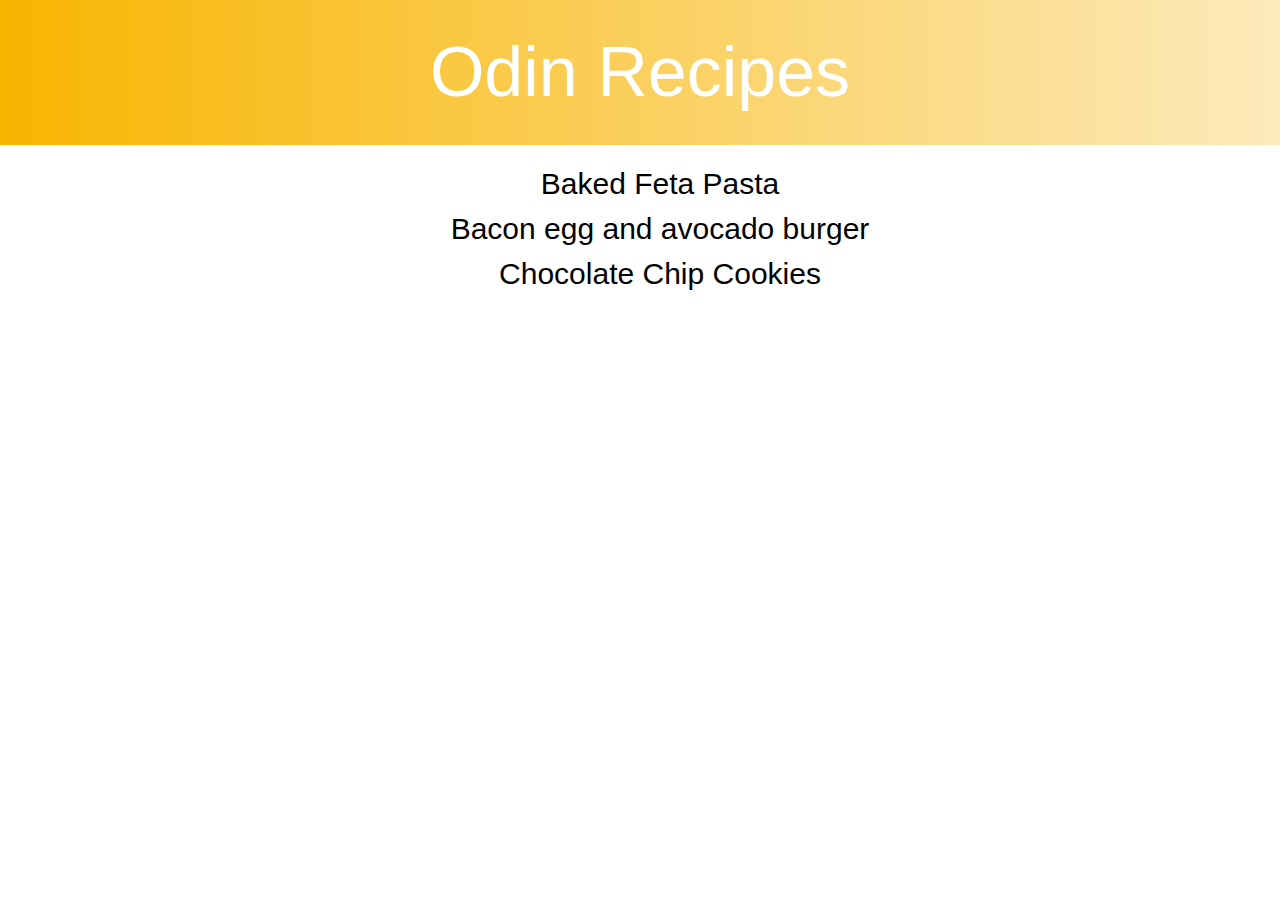
<file: index.html>
<!DOCTYPE html>
<html lang="en">
    <head>
        <meta charset="utf-8">
        <title>Odin Recipes</title>
        <link rel="stylesheet" href="css/style.css">
    </head>

    <header>
        <a href="index.html">Odin Recipes</a>
    </header>

    <body class="bodyindex">

        <ul class="recipeslist">
            <li><a href="recipes/baked-feta-pasta.html">Baked Feta Pasta</a></li>
            <li><a href="recipes/bacon-egg-avocado-burger.html">Bacon egg and avocado burger</a></li>
            <li><a href="recipes/chocolate-chip-cookies.html">Chocolate Chip Cookies</a></li>
        </ul>

    </body>
</html>
</file>
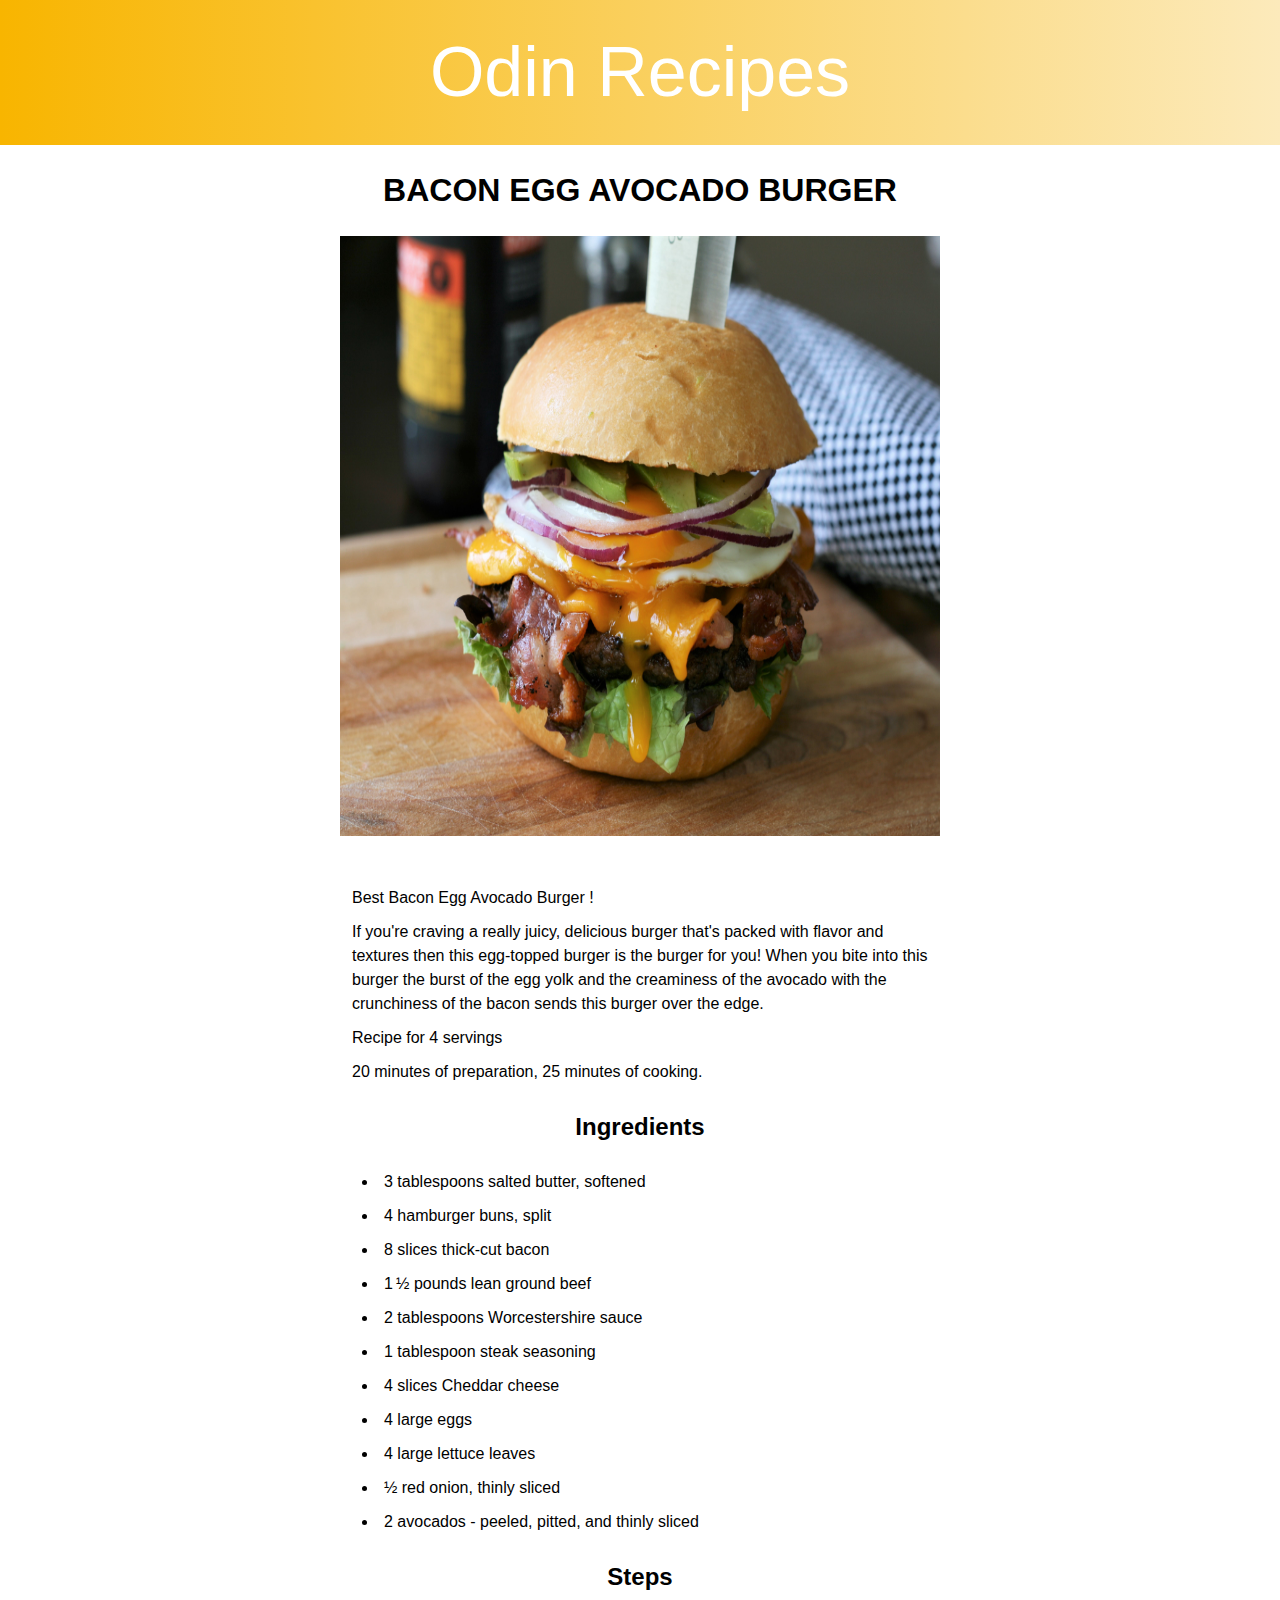
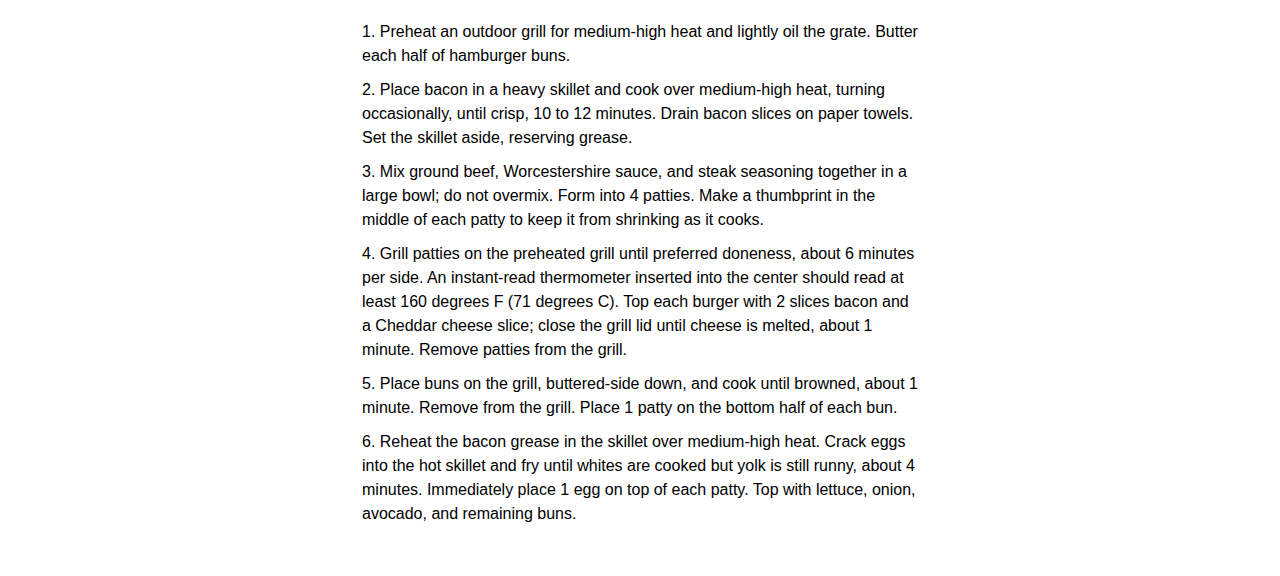
<file: recipes/bacon-egg-avocado-burger.html>
<!DOCTYPE html>
<html lang="en">
    <head>
        <meta charset="utf-8">
        <title>Bacon Egg and Avocado Burger</title>
        <link rel="stylesheet" href="../css/style.css">
    </head>

    <body class="bodyrecipes">

        <header>
            <a href="../index.html">Odin Recipes</a>
        </header>

        <h1>Bacon Egg Avocado Burger</h1>

        <div>
            <img src="../img/baconeggavocadoburger.jpeg" alt="A Bacon Egg Avocado Burger on a wood cutting board">
        </div>

        <section>
            
            <p>Best Bacon Egg Avocado Burger !</p>

            <p>
                If you're craving a really juicy, delicious burger that's packed with flavor 
                and textures then this egg-topped burger is the burger for you! When you bite 
                into this burger the burst of the egg yolk and the creaminess of the avocado with 
                the crunchiness of the bacon sends this burger over the edge.
            </p>

            <p>Recipe for 4 servings</p>

            <p>20 minutes of preparation, 25 minutes of cooking.</p>

            <h2>Ingredients</h2>

            <ul>
                <li>3 tablespoons salted butter, softened</li>
                <li>4 hamburger buns, split</li>
                <li>8 slices thick-cut bacon</li>
                <li>1 ½ pounds lean ground beef</li>
                <li>2 tablespoons Worcestershire sauce</li>
                <li>1 tablespoon steak seasoning</li>
                <li>4 slices Cheddar cheese</li>
                <li>4 large eggs</li>
                <li>4 large lettuce leaves</li>
                <li>½ red onion, thinly sliced</li>
                <li>2 avocados - peeled, pitted, and thinly sliced</li>
            </ul>

            <h2>Steps</h2>
    
            <ol>
                <li>
                    Preheat an outdoor grill for medium-high heat and lightly oil the grate. Butter each half of hamburger buns.
                </li>

                <li>
                    Place bacon in a heavy skillet and cook over medium-high heat, turning occasionally, until crisp, 10 to 12 minutes. 
                    Drain bacon slices on paper towels. Set the skillet aside, reserving grease.
                </li>

                <li>
                    Mix ground beef, Worcestershire sauce, and steak seasoning together in a large bowl; do not overmix. 
                    Form into 4 patties. Make a thumbprint in the middle of each patty to keep it from shrinking as it cooks.
                </li>

                <li>
                    Grill patties on the preheated grill until preferred doneness, about 6 minutes per side. 
                    An instant-read thermometer inserted into the center should read at least 160 degrees F (71 degrees C). 
                    Top each burger with 2 slices bacon and a Cheddar cheese slice; close the grill lid until cheese is melted, about 1 minute. 
                    Remove patties from the grill.
                </li>
                <li>
                    Place buns on the grill, buttered-side down, and cook until browned, about 1 minute. Remove from the grill. 
                    Place 1 patty on the bottom half of each bun.
                </li>
                <li>
                    Reheat the bacon grease in the skillet over medium-high heat. 
                    Crack eggs into the hot skillet and fry until whites are cooked but yolk is still runny, about 4 minutes. 
                    Immediately place 1 egg on top of each patty. Top with lettuce, onion, avocado, and remaining buns.
                </li>
            </ol>
    
        </section>

    </body>
</html>
</file>
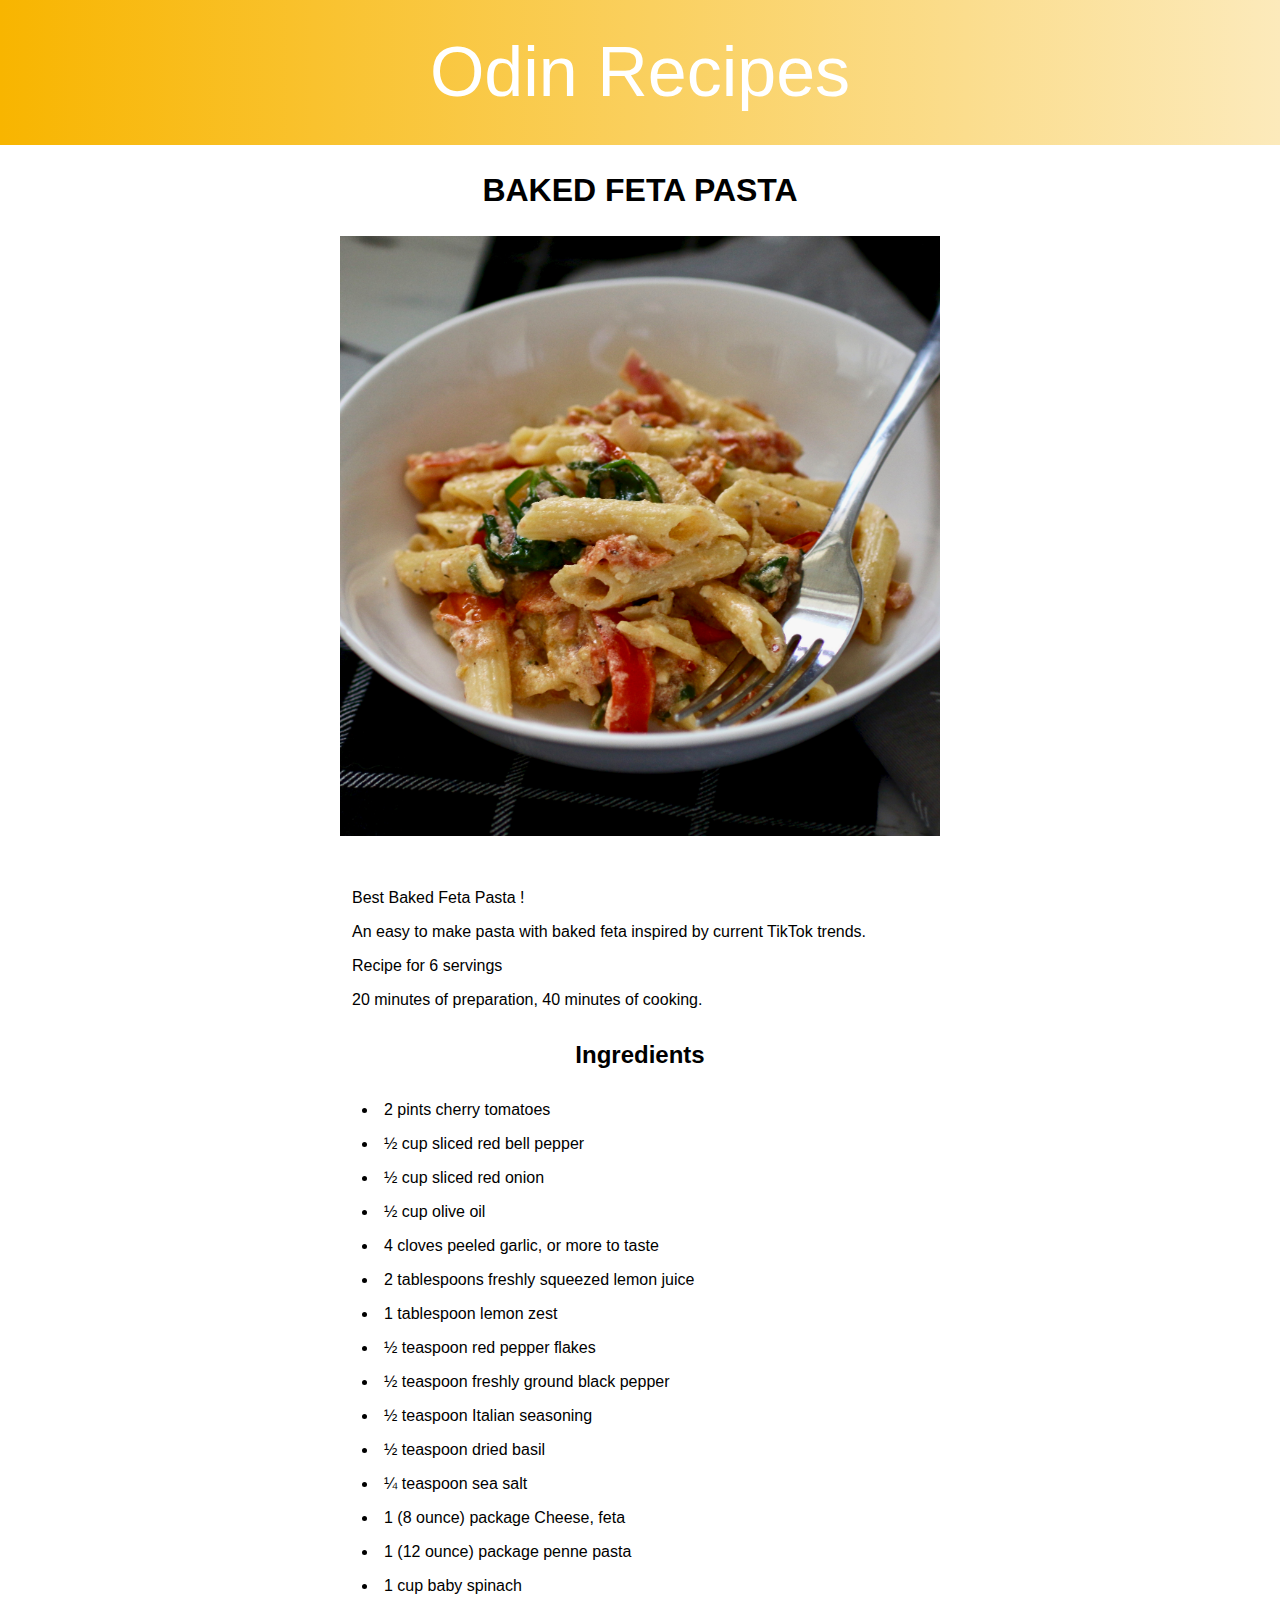
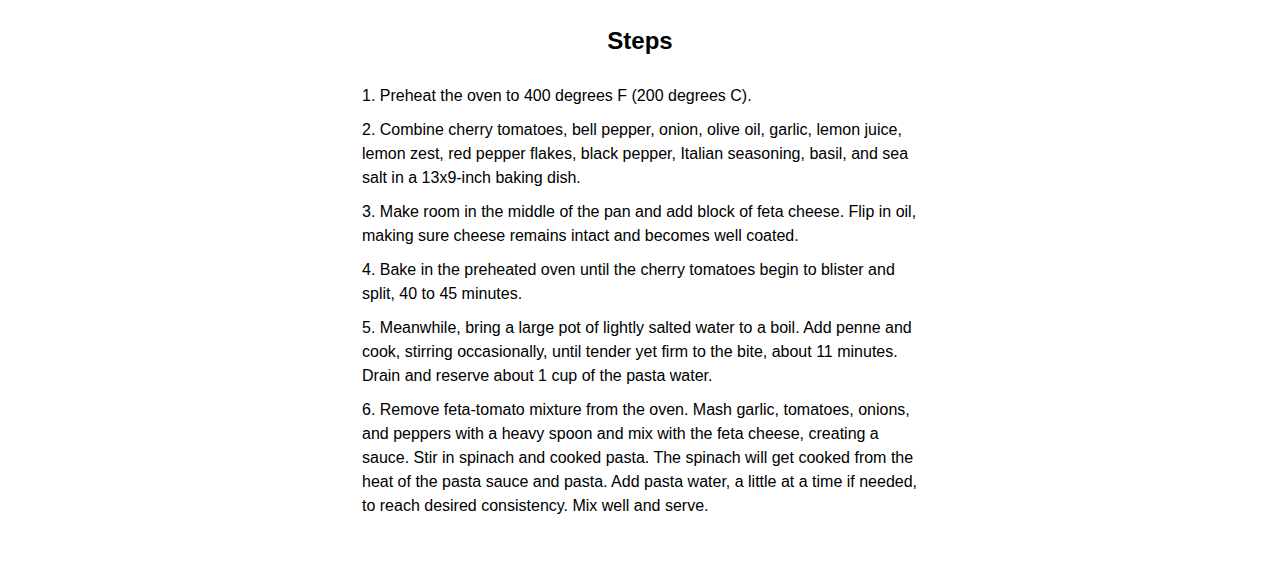
<file: recipes/baked-feta-pasta.html>
<!DOCTYPE html>
<html lang="en">
    <head>
        <meta charset="utf-8">
        <title>Baked Feta Pasta</title>
        <link rel="stylesheet" href="../css/style.css">
    </head>

    <body class="bodyrecipes">

        <header>
            <a href="../index.html">Odin Recipes</a>
        </header>

        <h1>Baked Feta Pasta</h1>

        <div>
            <img src="../img/bakedfetapasta.jpeg" alt="A plate filled with Baked Feta Pasta">
        </div>

        <section>
            
            <p>Best Baked Feta Pasta !</p>

            <p>An easy to make pasta with baked feta inspired by current TikTok trends.</p>

            <p>Recipe for 6 servings</p>

            <p>20 minutes of preparation, 40 minutes of cooking.</p>

            <h2>Ingredients</h2>

            <ul>
                <li>2 pints cherry tomatoes</li>
                <li>½ cup sliced red bell pepper</li>
                <li>½ cup sliced red onion</li>
                <li>½ cup olive oil</li>
                <li>4 cloves peeled garlic, or more to taste</li>
                <li>2 tablespoons freshly squeezed lemon juice</li>
                <li>1 tablespoon lemon zest</li>
                <li>½ teaspoon red pepper flakes</li>
                <li>½ teaspoon freshly ground black pepper</li>
                <li>½ teaspoon Italian seasoning</li>
                <li>½ teaspoon dried basil</li>
                <li>¼ teaspoon sea salt</li>
                <li>1 (8 ounce) package Cheese, feta</li>
                <li>1 (12 ounce) package penne pasta</li>
                <li>1 cup baby spinach</li>
            </ul>

            <h2>Steps</h2>
    
            <ol>
                <li>
                    Preheat the oven to 400 degrees F (200 degrees C).
                </li>

                <li>
                    Combine cherry tomatoes, bell pepper, onion, olive oil, garlic, 
                    lemon juice, lemon zest, red pepper flakes, black pepper, Italian 
                    seasoning, basil, and sea salt in a 13x9-inch baking dish.
                </li>

                <li>
                    Make room in the middle of the pan and add block of feta cheese. 
                    Flip in oil, making sure cheese remains intact and becomes well coated.
                </li>

                <li>
                    Bake in the preheated oven until the cherry tomatoes begin to blister and split, 40 to 45 minutes.
                </li>
                <li>
                    Meanwhile, bring a large pot of lightly salted water to a boil. Add penne and cook, 
                    stirring occasionally, until tender yet firm to the bite, about 11 minutes. 
                    Drain and reserve about 1 cup of the pasta water.
                </li>
                <li>
                    Remove feta-tomato mixture from the oven. Mash garlic, tomatoes, onions, 
                    and peppers with a heavy spoon and mix with the feta cheese, creating a sauce. 
                    Stir in spinach and cooked pasta. The spinach will get cooked from the 
                    heat of the pasta sauce and pasta. Add pasta water, a little at a time if needed, 
                    to reach desired consistency. Mix well and serve.
                </li>
            </ol>
    
        </section>

    </body>
</html>
</file>
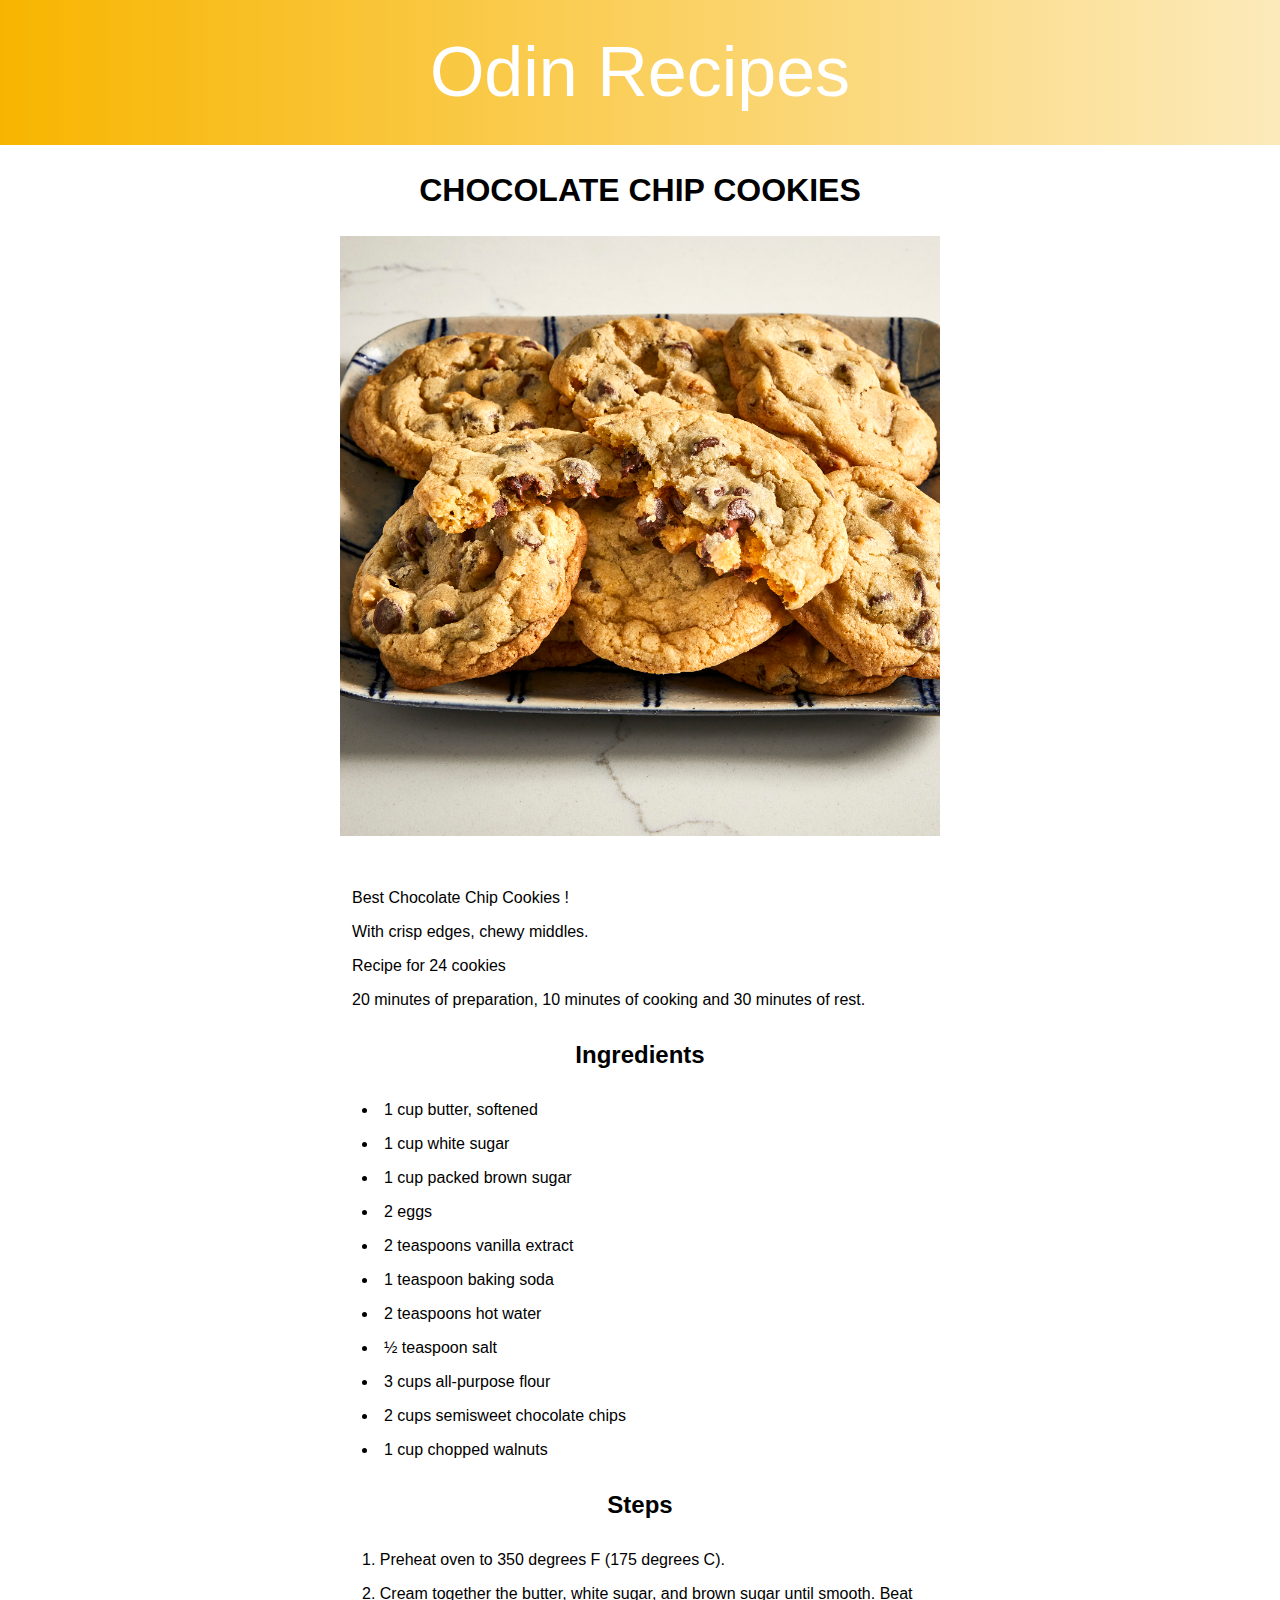
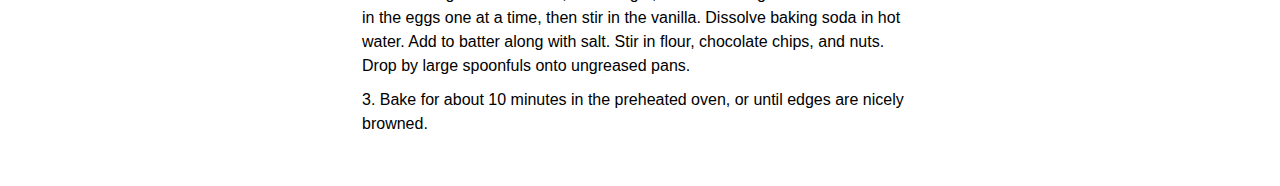
<file: recipes/chocolate-chip-cookies.html>
<!DOCTYPE html>
<html lang="en">
    <head>
        <meta charset="utf-8">
        <title>Chocolate Chip Cookies</title>
        <link rel="stylesheet" href="../css/style.css">
    </head>

    <body class="bodyrecipes">

        <header>
            <a href="../index.html">Odin Recipes</a>
        </header>

        <h1>Chocolate Chip Cookies</h1>

        <div>
            <img src="../img/chocolatechipcookies.jpeg" alt="A plate filled with chocolate chip cookies">
        </div>

        <section>
            
            <p>Best Chocolate Chip Cookies !</p>

            <p>With crisp edges, chewy middles.</p>

            <p>Recipe for 24 cookies</p>

            <p>20 minutes of preparation, 10 minutes of cooking and 30 minutes of rest.</p>

            <h2>Ingredients</h2>

            <ul>
                <li>1 cup butter, softened</li>
                <li>1 cup white sugar</li>
                <li>1 cup packed brown sugar</li>
                <li>2 eggs</li>
                <li>2 teaspoons vanilla extract</li>
                <li>1 teaspoon baking soda</li>
                <li>2 teaspoons hot water</li>
                <li>½ teaspoon salt</li>
                <li>3 cups all-purpose flour</li>
                <li>2 cups semisweet chocolate chips</li>
                <li>1 cup chopped walnuts</li>
            </ul>

            <h2>Steps</h2>
    
            <ol>
                <li>
                    Preheat oven to 350 degrees F (175 degrees C).
                </li>
                <li>
                    Cream together the butter, white sugar, and brown sugar until smooth. 
                    Beat in the eggs one at a time, then stir in the vanilla. Dissolve baking soda in hot water. 
                    Add to batter along with salt. Stir in flour, chocolate chips, and nuts. Drop by large spoonfuls onto ungreased pans.
                </li>
                <li>
                    Bake for about 10 minutes in the preheated oven, or until edges are nicely browned.
                </li>
            </ol>
    
        
        </section>

    </body>
</html>
</file>
<file: css/style.css>
body {
    font-family: 'Gill Sans', 'Gill Sans MT', Calibri, 'Trebuchet MS', sans-serif;
    margin: 0;
   /* background: #FFEFBA;  /* fallback for old browsers */
   /* background: -webkit-linear-gradient(to left, #FFFFFF, #FFEFBA);  /* Chrome 10-25, Safari 5.1-6 */
   /* background: linear-gradient(to left, #FFFFFF, #FFEFBA); /* W3C, IE 10+/ Edge, Firefox 16+, Chrome 26+, Opera 12+, Safari 7+ */ 
    text-align: center;
    line-height: 1.5;

}

h1 {
    font-size: 50;
    font-weight: bold;
    text-transform: uppercase;
}

header {
    background: #fceabb;  /* fallback for old browsers */
    background: -webkit-linear-gradient(to right, #f8b500, #fceabb);  /* Chrome 10-25, Safari 5.1-6 */
    background: linear-gradient(to right, #f8b500, #fceabb); /* W3C, IE 10+/ Edge, Firefox 16+, Chrome 26+, Opera 12+, Safari 7+ */
    padding: 20px;
}

header a {
    color:#FFFFFF;
    font-size: 70px;
    text-decoration: none;
}

header a:hover {
    color:#FFFFFF;
    font-size: 70px;
}

.recipeslist a {
    color: black;
    font-size: 30px;
    text-decoration: none;
}

.recipeslist a:hover {
    color: #A9A9A9;
    font-weight: bolder;
}

.recipeslist {
    list-style-type: none;
}

.bodyrecipes {
    text-align: center;
}

.bodyrecipes div {
    margin: auto;
    height: 600px;
    width: 600px;
}

.bodyrecipes div img {
    height: 100%;
    width: 100%;
}

.bodyrecipes section {
    margin: 50px auto;
    width: 45%;
    text-align: left;
}

.bodyrecipes section p {
    margin: 10px auto;
}

.bodyrecipes section h2 {
    margin: 25px auto;
    text-align: center;
}

.bodyrecipes section ul {
    list-style-position: inside;
    margin: 10px auto;
    padding: 0;
}

.bodyrecipes section ol {
    list-style-position: inside;
    margin: 10px auto;
    padding: 0;
}

.bodyrecipes li {
    margin: 10px;
}
</file>
